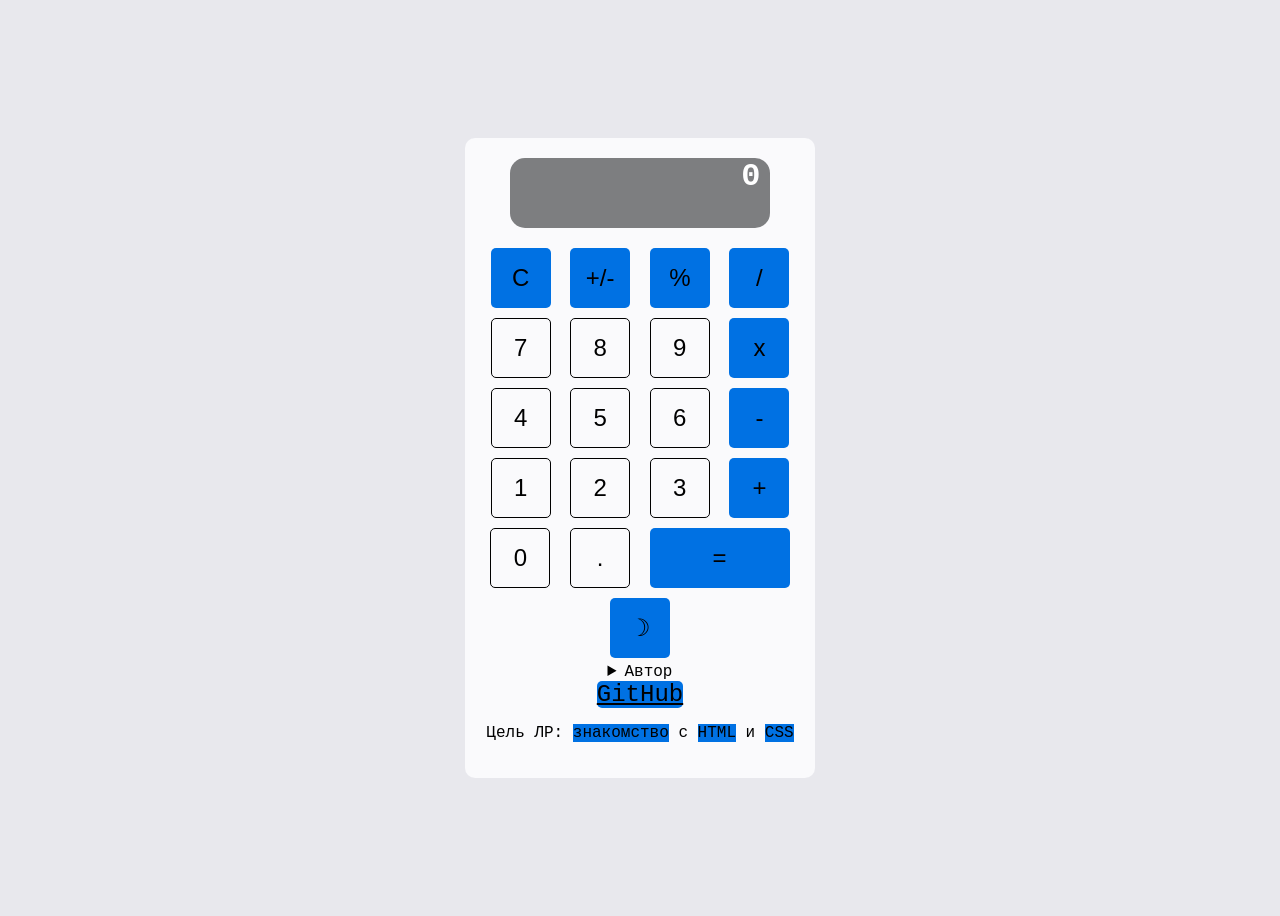
<file: lab_1/index.html>
<!DOCTYPE html> 
<html> 
 <head> 
  <title>Калькулятор</title> 
  <link rel="stylesheet" href="style.css" /> 
 </head> 
 <body> 
  <div class="main"> 
   <div id="result" class="result">0</div> 
   <div> 
    <div> 
     <button id="btn_op_clear" class="my-btn secondary">C</button> 
     <button id="btn_op_sign" class="my-btn secondary">+/-</button> 
     <button id="btn_op_percent" class="my-btn secondary">%</button> 
     <button id="btn_op_div" class="my-btn primary">/</button> 
    </div> 
    <div> 
     <button id="btn_digit_7" class="my-btn">7</button> 
     <button id="btn_digit_8" class="my-btn">8</button> 
     <button id="btn_digit_9" class="my-btn">9</button> 
     <button id="btn_op_mult" class="my-btn primary">x</button> 
    </div> 
    <div> 
     <button id="btn_digit_4" class="my-btn">4</button> 
     <button id="btn_digit_5" class="my-btn">5</button> 
     <button id="btn_digit_6" class="my-btn">6</button> 
     <button id="btn_op_minus" class="my-btn primary">-</button> 
    </div> 
    <div> 
     <button id="btn_digit_1" class="my-btn">1</button> 
     <button id="btn_digit_2" class="my-btn">2</button> 
     <button id="btn_digit_3" class="my-btn">3</button> 
     <button id="btn_op_plus" class="my-btn primary">+</button> 
    </div> 
    <div> 
     <button id="btn_digit_0" class="my-btn">0</button> 
     <button id="btn_digit_dot" class="my-btn">.</button> 
     <button id="btn_op_equal" class="my-btn primary execute">=</button> 
    </div> 
   </div> 
   <button id="themeToggle" class="my-btn secondary">☽</button> 
 
   <details> 
    <summary>Автор</summary> 
    <p>Синицын Леонид Сергеевич ИУ5-45Б</p> 
   </details> 
   <a 
    href="https://github.com/LeonidS-1/JS2025" 
    class="my-btn secondary" 
    target="_blank" 
    >GitHub</a 
   > 
   <p class="highlight">Цель ЛР: <mark>знакомство</mark> с <mark>HTML</mark> и <mark>CSS</mark></p> 
  </div> 
 </body> 
</html>
</file>
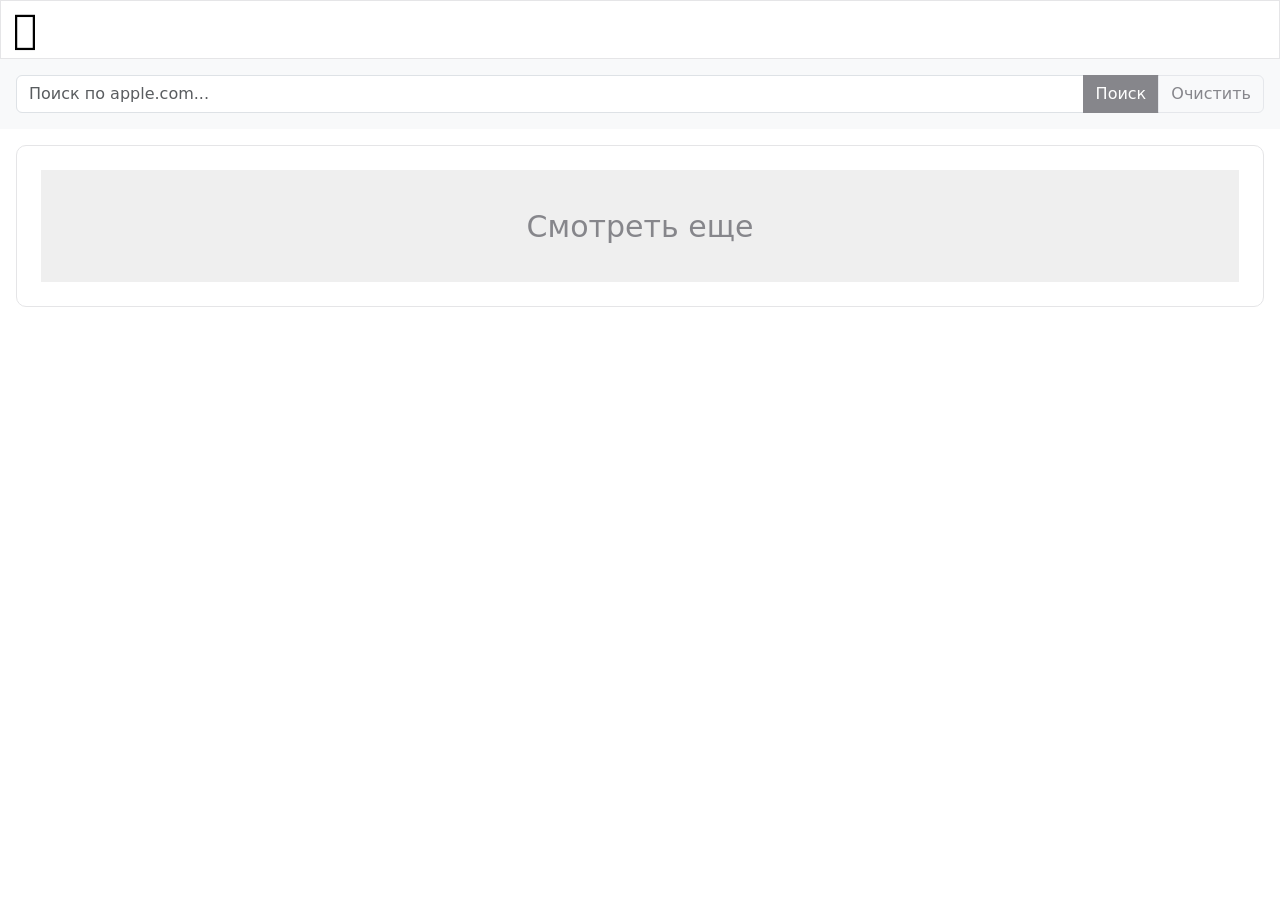
<file: lab_6/public/index.html>
<!DOCTYPE html>
<html lang="en">
	<head>
		<meta charset="UTF-8" />
		<title>Apple</title>
		<link
			rel="stylesheet"
			href="https://cdn.jsdelivr.net/npm/bootstrap@5.3.2/dist/css/bootstrap.min.css"
		/>
		<script type="module" crossorigin src="./assets/index-DFLsVhHp.js"></script>
		<link rel="stylesheet" crossorigin href="./assets/index-C0_4Bsf7.css">
	</head>
	<body style="background-color: #ffffff">
		<div id="root"></div>

		<script src="https://cdn.jsdelivr.net/npm/bootstrap@5.3.2/dist/js/bootstrap.bundle.min.js"></script>
	</body>
</html>
</file>
<file: lab_1/style.css>
body { 
    background-size: cover; 
    color: #000000; 
    font-family: 'Courier New', monospace; 
    font-weight: lighter; 
    display: flex; 
    justify-content: center; 
    align-items: center; 
    height: 100vh; 
    background-color: rgb(232, 232, 237); 
   } 
    
   .main { 
    background: #fafafc; 
    padding: 20px; 
    border-radius: 10px; 
    text-align: center; 
   } 
    
   .result { 
    margin-left: 25px; 
    margin-bottom: 15px; 
    width: 250px; 
    height: 70px; 
    background: #7d7e80; 
    border-radius: 15px; 
    text-align: right; 
    font-size: 2rem; 
    font-weight: bold; 
    padding-right: 10px; 
    color: #ffffff; 
   } 
    
   .my-btn { 
    width: 60px; 
    height: 60px; 
    background: #fafafc; 
    margin: 5px; 
    cursor: pointer; 
    font-size: 1.5rem; 
    border: 1px solid #000000; 
    color: #000000; 
    border-radius: 5px; 
   } 
    
   .my-btn:hover { 
    color: #0076DF; 
   } 
    
   .my-btn.primary { 
    background: rgb(0, 113, 227); 
    border: none; 
   } 
    
   .my-btn.primary:hover { 
    background: #0076DF; 
    color: #000000; 
    border: 1px solid #000000; 
   } 
    
   .my-btn.secondary { 
    background: rgb(0, 113, 227); 
    border: none; 
   } 
   .my-btn.secondary:hover { 
    background: #0076DF; 
    color: #000000; 
    border: 1px solid #000000; 
   } 
   .my-btn.execute { 
    width: 140px; 
   } 
    
   .dropdown { 
    margin-top: 10px; 
   } 
    
   .highlight mark { 
    background-color: rgb(0, 113, 227); 
   } 
    
   .dark-theme { 
    background: #000; 
   }
</file>
<file: lab_6/public/assets/index-C0_4Bsf7.css>
.main-container{margin:0 auto;display:flex;flex-direction:column;gap:24px}.carousel-container{width:100%;max-height:fit-content;margin:0 auto;color:#1d1d1f;border:1px solid #E5E5E7;border-radius:8px;overflow:hidden}.navbar{border:1px solid #E5E5E7}.carousel-item img{display:block;width:100%;height:auto;object-fit:cover}.btn-custom{padding:8px 16px;border-radius:4px;transition:all .3s ease;border:none;display:inline-block;align-items:center;gap:8px}.btn-primary{background-color:#0071e3;color:#fff}.btn-secondary{display:block;width:30%;margin:auto;padding:10px;background-color:#0071e3;color:#fff;font-size:16px;font-weight:700;border:none;border-radius:4px;cursor:pointer;transition:background-color .3s ease;max-width:400px}.btn-group{display:inline-flex;gap:16px;margin-top:16px;margin-bottom:16px;position:relative;left:50%;transform:translate(-50%)}.templates-card{width:100%;height:fit-content;background-color:#fff;border-radius:10px;border:1px solid #E5E5E7;margin-bottom:24px}.card-body-custom{color:#1d1d1f;padding:24px}.card-title-custom{color:#1d1d1f;text-align:center;font-size:20px;margin-bottom:12px}.card-text-custom{color:#86868b;font-size:14px;margin-bottom:24px}#add-card-button{color:#86868b;font-size:30px;border:none;width:100%;text-align:center;display:block;padding:15px 0;height:112px}.header{display:grid;grid-template-columns:1fr auto 1fr;align-items:center;gap:16px;padding:16px 0}.header-center{text-align:center}.header-title{color:#1d1d1f;font-weight:600;margin:0}.description-container{margin:30px auto;padding:20px;max-width:800px;background-color:#f5f5f7;border-radius:8px;box-shadow:0 2px 8px #00000014;border:1px solid #E5E5E7}.apple-btn{padding:8px 16px;border-radius:8px;font-size:14px;font-weight:500;cursor:pointer;transition:all .3s ease;display:inline-flex;align-items:center;gap:6px;border:1px solid transparent}.apple-btn-secondary{background-color:#fff;border-color:#e5e5e7;color:#86868b}.apple-btn-secondary:hover{background-color:#f5f5f7;border-color:#d2d2d7}.apple-btn-primary{background-color:#0071e3;border-color:#0071e3;color:#fff}.apple-btn-primary:hover{background-color:#0062c4;border-color:#0062c4}.apple-btn .bi{font-size:16px}.form-container{background-color:#fff;border:2px solid #E5E5E7;margin:auto;border-radius:8px;padding:20px;width:100%;max-width:400px;box-shadow:0 4px 6px #0000001a}.form-container h2{color:#000;margin-bottom:20px;font-size:24px;text-align:center}.form-group{margin-bottom:15px}.form-group label{display:block;font-weight:700;margin-bottom:5px;color:#1d1d1f}.form-group input,.form-group textarea{width:100%;padding:10px;border:1px solid #E5E5E7;border-radius:4px;font-size:14px;color:#1d1d1f;background-color:#fff}.form-group input:focus,.form-group textarea:focus{border-color:#0071e3;outline:none;box-shadow:0 0 5px #0071e380}.submit-button{display:block;width:100%;padding:10px;background-color:#0071e3;color:#fff;font-size:16px;font-weight:700;border:none;border-radius:4px;cursor:pointer;transition:background-color .3s ease}.submit-button:hover{background-color:#0062c4}.tool-card{height:100%;border-radius:10px;box-shadow:0 4px 6px #0000001a;transition:all .3s ease}.tool-card:hover{box-shadow:0 6px 12px #00000026}.result-box{min-height:100px;background-color:#f5f5f7;border-radius:5px;padding:10px;margin-top:10px;border:1px solid #E5E5E7}.btn-postman{background-color:#0071e3;color:#fff;border:none}.btn-postman:hover{background-color:#0062c4;color:#fff}.discount-block{background-color:#f5f5f7;border-radius:12px;padding:20px;margin:20px 0;border:1px solid #E5E5E7;color:#1d1d1f}.discount-block h4{color:#000;font-size:20px;font-weight:600;margin-bottom:12px}.discount-block p{font-size:16px;line-height:1.5;margin-bottom:8px}.discount-block strong{color:#0071e3;font-weight:600}.discount-block small{font-size:14px;color:#86868b;display:block;margin-top:12px}.discount-block{max-width:500px;margin:0 auto 2rem;padding:1.5rem;background:#f5f5f7;border-radius:8px;text-align:center}.col-md-6.col-lg-3{margin:0 auto;float:none}.card.tool-card{box-shadow:0 2px 10px #0000001a}.result-box{background:#f5f5f7;padding:1rem;border-radius:6px;min-height:100px}div.mt-3.text-muted{text-align:center;margin-left:auto;margin-right:auto;display:block}
</file>
